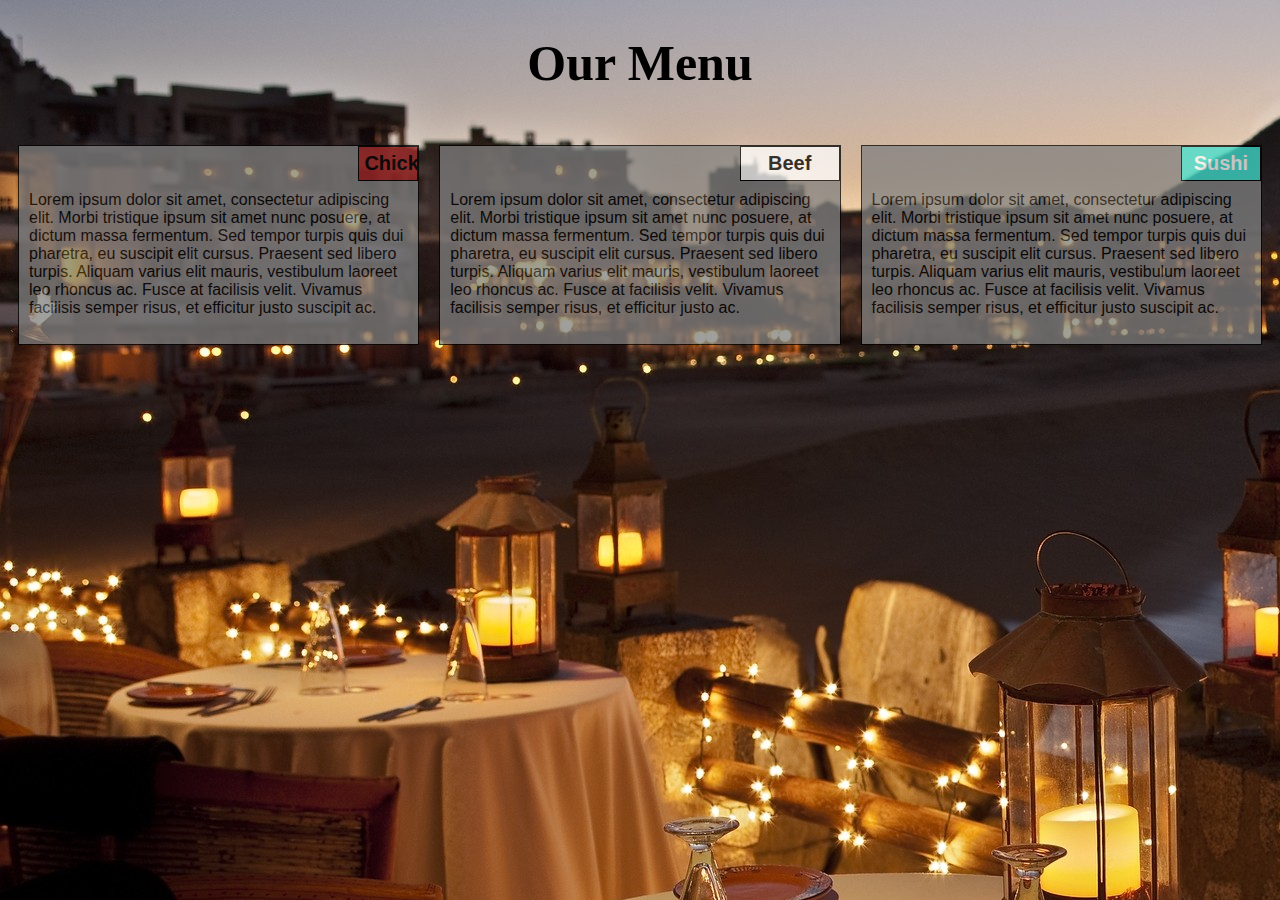
<file: module2-solution/index.html>
<!DOCTYPE html>
<html>
<head>
	<meta charset="utf-8">

	<meta name="viewport" content="width=device-width, initial-scale=1">

	<link rel="stylesheet" type="text/css" href="style.css">


	<title>Module 2 Solution</title>
</head>
<body>
	<h1>Our Menu</h1>
	<div class="row">
	<div class="container col-lg-4 col-md-6 col-sm-12">
		<section>
		<h2 id="beef">
			Chicken
		</h2>
		<p>
			Lorem ipsum dolor sit amet, consectetur adipiscing elit. Morbi tristique ipsum sit amet nunc posuere, at dictum massa fermentum. Sed tempor turpis quis dui pharetra, eu suscipit elit cursus. Praesent sed libero turpis. Aliquam varius elit mauris, vestibulum laoreet leo rhoncus ac. Fusce at facilisis velit. Vivamus facilisis semper risus, et efficitur justo suscipit ac. 
		</p>
		</section>
	</div>
	<div class="container col-lg-4 col-md-6 col-sm-12">
		<section>
		<h2 id="chicken">
			Beef
		</h2>
		<p>
			Lorem ipsum dolor sit amet, consectetur adipiscing elit. Morbi tristique ipsum sit amet nunc posuere, at dictum massa fermentum. Sed tempor turpis quis dui pharetra, eu suscipit elit cursus. Praesent sed libero turpis. Aliquam varius elit mauris, vestibulum laoreet leo rhoncus ac. Fusce at facilisis velit. Vivamus facilisis semper risus, et efficitur justo  ac. 
		</p>
		</section>
	</div>
	<div class="container col-lg-4 col-md-12 col-sm-12">
		<section>
		<h2 id="sushi">
			Sushi
		</h2>
		<p>
			Lorem ipsum dolor sit amet, consectetur adipiscing elit. Morbi tristique ipsum sit amet nunc posuere, at dictum massa fermentum. Sed tempor turpis quis dui pharetra, eu suscipit elit cursus. Praesent sed libero turpis. Aliquam varius elit mauris, vestibulum laoreet leo rhoncus ac. Fusce at facilisis velit. Vivamus facilisis semper risus, et efficitur justo suscipit ac. 
		</p>
		</section>
	</div>
	</div>
</body>
</html>
</file>
<file: module2-solution/style.css>
* {
	box-sizing: border-box;
}

h1 {
	text-align: center;
	font: 'Pacifico', Helvetica, sans-serif;
	font-size: 50px
}

body {
	background-image: url("restaraunt2.jpeg");
	background-color: #FEF5CA;{
}

}

p {
	padding: 10px;
	margin: 0;
}

.container {
	border: none;
	margin-left: auto;
	margin-right: auto;
	margin-top: 10px;
	margin-bottom: 10px;
	padding: 10px;
	opacity: 0.75;
	
}

section {
	border:	1px solid black;
	background-color:  gray;
	width: 100%;
	height: 200px;
	font-family: Helvetica;
	color: black;
	position: relative;
	overflow: auto;
	opacity: 100%;
}

#chicken {
	border: 1px solid black;
	text-align: center;
	width: 25%;
	margin-left: 75%;
	font-family: Georgia,sans-serif;
	font-weight: bold;
	font-size: 20px;
	margin-bottom: 0;
	margin-top: 0;
	padding: 5px;
	background-color: white;

}

#beef {
	border: 1px solid black;
	text-align: center;
	width: 15%;
	margin-left: 85%;
	font-family: Georgia,sans-serif;
	font-weight: bold;
	font-size: 20px;
	margin-bottom: 0;
	margin-top: 0;
	padding: 5px;
	background-color: brown;
}

#sushi {
	border: 1px solid black;
	text-align: center;
	width: 20%;
	margin-left: 80%;
	font-family: Georgia,sans-serif;
	font-weight: bold;
	font-size: 20px;
	margin-bottom: 0;
	margin-top: 0;
	background-color: #40E0D0;
	color: white;
	padding: 5px;
}

.row {
	width: 100%;
}


@media (min-width: 992px) {
  .col-lg-1, .col-lg-2, .col-lg-3, .col-lg-4, .col-lg-5, .col-lg-6, .col-lg-7, .col-lg-8, .col-lg-9, .col-lg-10, .col-lg-11, .col-lg-12 {
    float: left;
  }

  .col-lg-1 {
    width: 8.33%;
  }
  .col-lg-2 {
    width: 16.66%;
  }
  .col-lg-3 {
    width: 25%;
  }
  .col-lg-4 {
    width: 33.33%;
  }
  .col-lg-5 {
    width: 41.66%;
  }
  .col-lg-6 {
    width: 50%;
  }
  .col-lg-7 {
    width: 58.33%;
  }
  .col-lg-8 {
    width: 66.66%;
  }
  .col-lg-9 {
    width: 74.99%;
  }
  .col-lg-10 {
    width: 83.33%;
  }
  .col-lg-11 {
    width: 91.66%;
  }
  .col-lg-12 {
    width: 100%;
  }

}


@media (min-width: 768px) and (max-width: 991px) {
  .col-md-1, .col-md-2, .col-md-3, .col-md-4, .col-md-5, .col-md-6, .col-md-7, .col-md-8, .col-md-9, .col-md-10, .col-md-11, .col-md-12 {
    float: left;
  }

  .col-md-1 {
    width: 8.33%;
  }
  .col-md-2 {
    width: 16.66%;
  }
  .col-md-3 {
    width: 25%;
  }
  .col-md-4 {
    width: 33.33%;
  }
  .col-md-5 {
    width: 41.66%;
  }
  .col-md-6 {
    width: 50%;
  }
  .col-md-7 {
    width: 58.33%;
  }
  .col-md-8 {
    width: 66.66%;
  }
  .col-md-9 {
    width: 74.99%;
  }
  .col-md-10 {
    width: 83.33%;
  }
  .col-md-11 {
    width: 91.66%;
  }
  .col-md-12 {
    width: 100%;
  }
}


@media (max-width: 768px) {
  .col-sm-1, .col-sm-2, .col-sm-3, .col-sm-4, .col-sm-5, .col-sm-6, .col-sm-7, .col-sm-8, .col-sm-9, .col-sm-10, .col-sm-11, .col-sm-12 {
 	float: left;
  }

  .col-sm-1 {
    width: 8.33%;
  }
  .col-sm-2 {
    width: 16.66%;
  }
  .col-sm-3 {
    width: 25%;
  }
  .col-sm-4 {
    width: 33.33%;
  }
  .col-sm-5 {
    width: 41.66%;
  }
  .col-sm-6 {
    width: 50%;
  }
  .col-sm-7 {
    width: 58.33%;
  }
  .col-sm-8 {
    width: 66.66%;
  }
  .col-sm-9 {
    width: 74.99%;
  }
  .col-sm-10 {
    width: 83.33%;
  }
  .col-sm-11 {
    width: 91.66%;
  }
  .col-sm-12 {
    width: 100%;
  }
}
</file>
